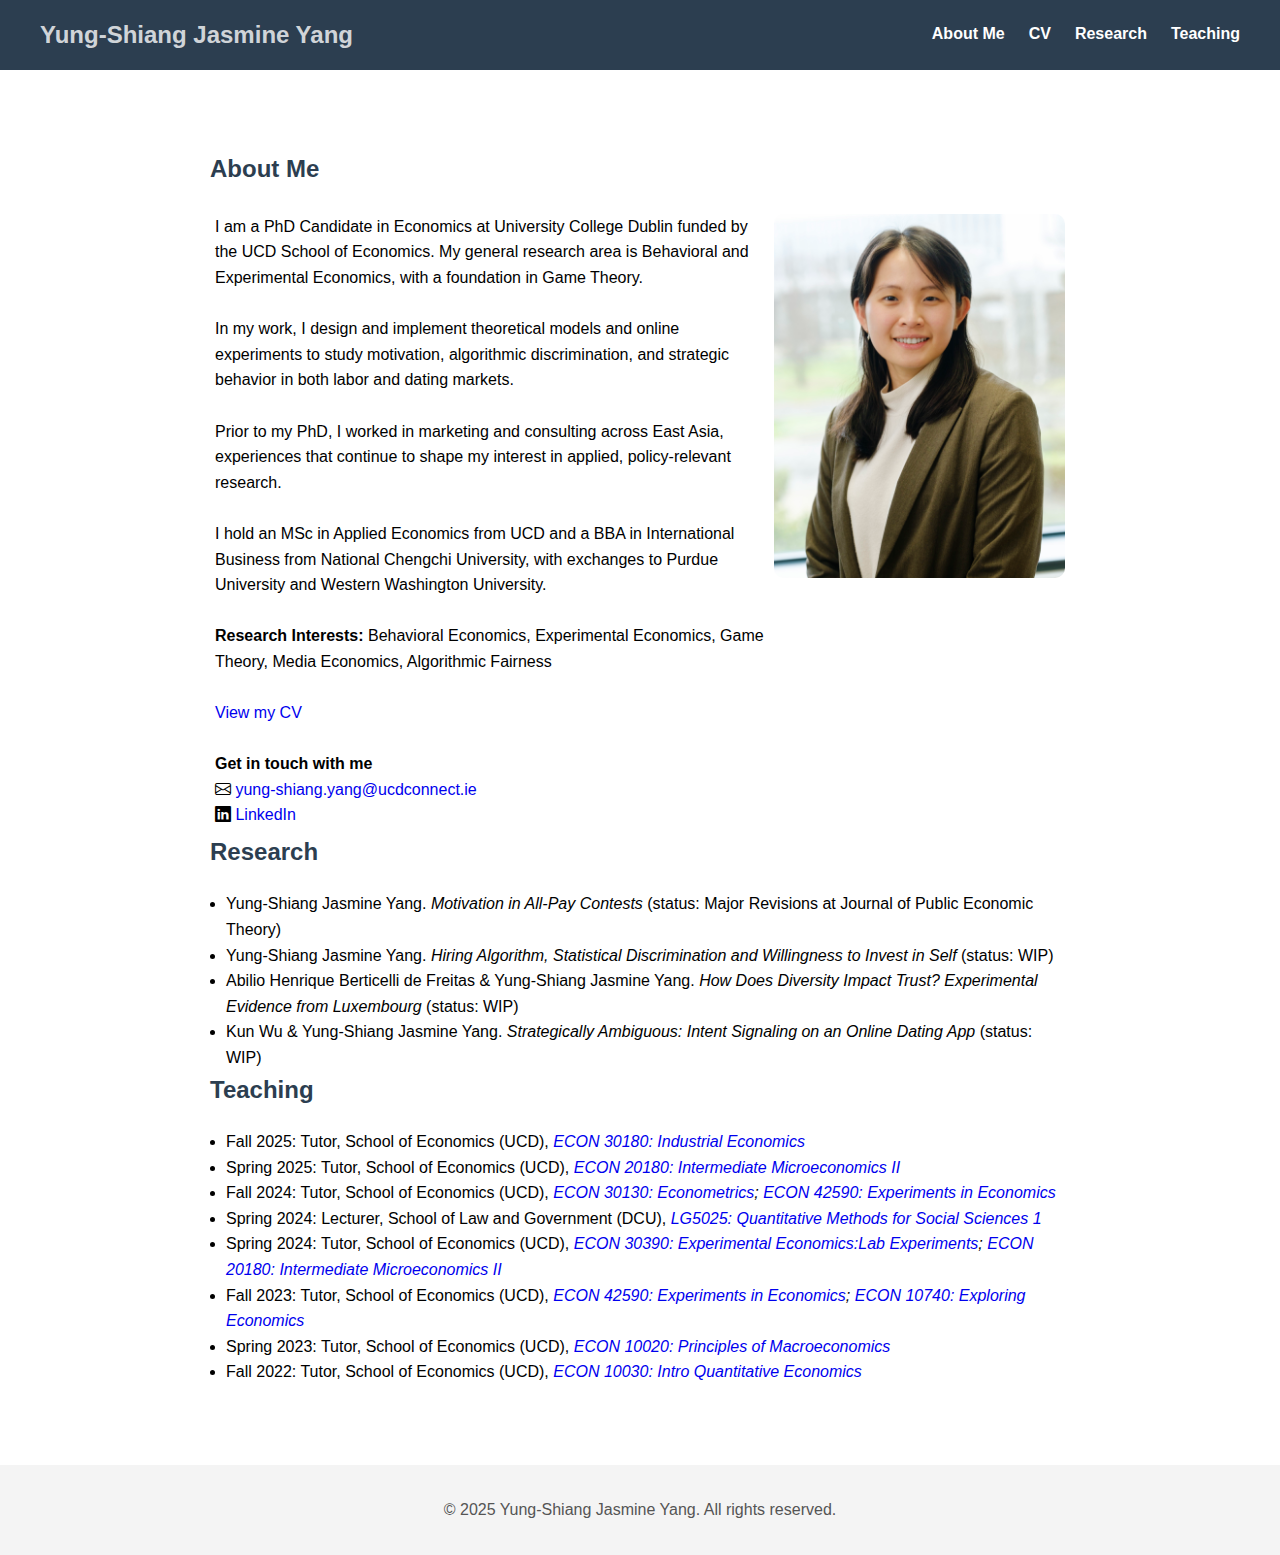
<file: index.html>
<!DOCTYPE html>
<html lang="en">
<head>
  <meta charset="UTF-8" />
  <meta name="viewport" content="width=device-width, initial-scale=1.0"/>
  
  <!-- Title and meta -->
  <title>Yung-Shiang Jasmine Yang</title>
  <meta name="description" content="Welcome to the academic profile of Yung-Shiang Jasmine Yang, featuring research interests, publications, and teaching activities.">

  <link rel="stylesheet" href="css/style.css"/>
  <link rel="stylesheet" href="https://cdn.jsdelivr.net/npm/bootstrap-icons@1.13.1/font/bootstrap-icons.min.css">

  <!-- Canonical -->
  <link rel="canonical" href="https://y-sjasmineyang.github.io/">

  <!-- Open Graph / Facebook / LinkedIn -->
  <meta property="og:title" content="Yung-Shiang Jasmine Yang">
  <meta property="og:site_name" content="Yung-Shiang Jasmine Yang">
  <meta property="og:description" content="I'm Yung-Shiang Jasmine Yang, welcome to my page!">
  <meta property="og:image" content="https://y-sjasmineyang.github.io/src/2602_Yang_Y-S_017a.jpg">
  <meta property="og:url" content="https://y-sjasmineyang.github.io/">
  <meta property="og:type" content="website">
  <meta property="og:locale" content="en_US">

  <!-- Twitter Cards -->
  <meta name="twitter:card" content="summary_large_image">
  <meta name="twitter:title" content="Yung-Shiang Jasmine Yang">
  <meta name="twitter:description" content="I'm Yung-Shiang Jasmine Yang, welcome to my page!">
  <meta name="twitter:image" content="https://y-sjasmineyang.github.io/src/2602_Yang_Y-S_017a.jpg">
  <meta name="twitter:url" content="https://y-sjasmineyang.github.io/">

  <!--Add scholar in same as block below: "https://scholar.google.com/citations?user=XXXXX",-->
  <script type="application/ld+json">
  {
    "@context": "https://schema.org",
    "@type": "Person",
    "name": "Yung-Shiang Jasmine Yang",
    "image": "https://y-sjasmineyang.github.io/src/2602_Yang_Y-S_017a.jpg",
    "url": "https://y-sjasmineyang.github.io/",
    "affiliation": {
      "@type": "Organization",
      "name": "University College Dublin"
    },
    "sameAs": [
      "https://www.linkedin.com/in/yung-shiang-jasmine-yang-150875225/"
    ]
  }
  </script>
</head>
<body>
  <header>
  <nav class="navbar">
    <!-- <div class="site-title"><a href="index.html"></a></div> -->
    <a href="index.html" class="site-title">Yung-Shiang Jasmine Yang</a>

    <!-- Hamburger icon -->
    <div class="menu-toggle" id="menu-toggle">&#9776;</div>

    <!-- Navigation links -->
    <ul class="nav-links" id="nav-links">
      <li><a href="#about">About Me</a></li>
      <li><a href="https://y-sjasmineyang.github.io/src/Yung-Shiang_Jasmine_Yang_CV.pdf" target="_blank" rel="noopener noreferrer">CV</a></li>
      <li><a href="#research">Research</a></li>
      <li><a href="#teaching">Teaching</a></li>
    </ul>
  </nav>
</header>

  <!-- Placeholder containers for each section -->
  <main>
    <section id="about"></section>
    <section id="research"></section>
    <section id="teaching"></section>
  </main>

  <footer>
    &copy; 2025 Yung-Shiang Jasmine Yang. All rights reserved.
  </footer>

  <script src="js/loadSections.js"></script>
</body>
</html>
</file>
<file: css/style.css>
* {
  margin: 0;
  padding: 0;
  box-sizing: border-box;
  scroll-behavior: smooth;
}

body {
  font-family: Arial, sans-serif;
  line-height: 1.6;
  display: flex;
  flex-direction: column;
  min-height: 100vh; /* Hace que el body ocupe al menos el 100% de la altura de la pantalla */
  margin: 0;
}

header {
  background-color: #2c3e50;
  color: #fff;
  padding: 1rem 2rem;
  position: sticky;
  top: 0;
  z-index: 1000;
}

main {
  padding: 80px 20px;
  max-width: 900px;
  margin: auto;
}

main ul li {
margin-left: 1rem;
}

h2 {
  margin-bottom: 20px;
  color: #2c3e50;
}

footer {
  text-align: center;
  padding: 2rem;
  background-color: #f4f4f4;
  color: #555;
}

a {
  text-decoration: none;
}

a:hover {
  text-decoration: underline;
}

/* Hamburger Icon */
.menu-toggle {
  display: none;
  font-size: 1.8rem;
  color: white;
  cursor: pointer;
  justify-content: center;
}

/* NAVBAR BASE */
.navbar {
  display: flex;
  justify-content: space-between;
  align-items: center;
  max-width: 1200px;
  margin: auto;
  position: relative;
}

.site-title {
  font-size: 1.5rem;
  font-weight: bold;
  color: rgba(255, 255, 255, 0.8);
  text-decoration: none;
}

.site-title:hover {
  color: rgba(255, 255, 255, 1);
}

/* Hamburger Icon */
.menu-toggle {
  display: none;
  font-size: 1.8rem;
  color: white;
  cursor: pointer;
}

/* NAV LINKS */
.nav-links {
  list-style: none;
  display: flex;
  gap: 1.5rem;
}

.nav-links li a {
  color: white;
  text-decoration: none;
  font-weight: bold;
}

.nav-links li a:after {    
  background: none repeat scroll 0 0 transparent;
  bottom: 0;
  content: "";
  display: block;
  height: 2px;
  left: 50%;
  position: relative;
  background: #fff;
  transition: width 0.3s ease 0s, left 0.3s ease 0s;
  width: 0;
}

.nav-links li a:hover:after { 
  width: 100%; 
  left: 0; 
}

.row {
  display: flex;
}

.column {
  float: left;
  width: 65%;
  padding: 5px;
}

.column_img {
  float: left;
  width: 35%;
  padding: 5px;
}

/* Clear floats after image containers */
.row::after {
  content: "";
  clear: both;
  display: table;
}

/* ----------- RESPONSIVE STYLES ----------- */
@media (max-width: 768px) {
  .menu-toggle {
    display: block;
  }

  .nav-links {
    position: absolute;
    top: 100%;
    right: 0;
    background-color: #2c3e50;
    flex-direction: column;
    width: 200px;
    display: none;
    padding: 1rem;
    border-radius: 0 0 8px 8px;
    z-index: 999;
  }

  .nav-links li {
    margin: 0.5rem 0;
  }

  .nav-links.show {
    display: flex;
  }

  .site-title {
    font-size: 1.2rem;
  }

  footer {
    font-size: 0.8rem;
    padding: 1.5rem;
  }

  .column {
    float: left;
    width: 100%;
    padding: 5px;
  }

  .column_img {
    float: left;
    align-self: center;
    width: 55%;
    padding: 5px;
  }

  .row {
    flex-direction: column-reverse;
  }
}
</file>
